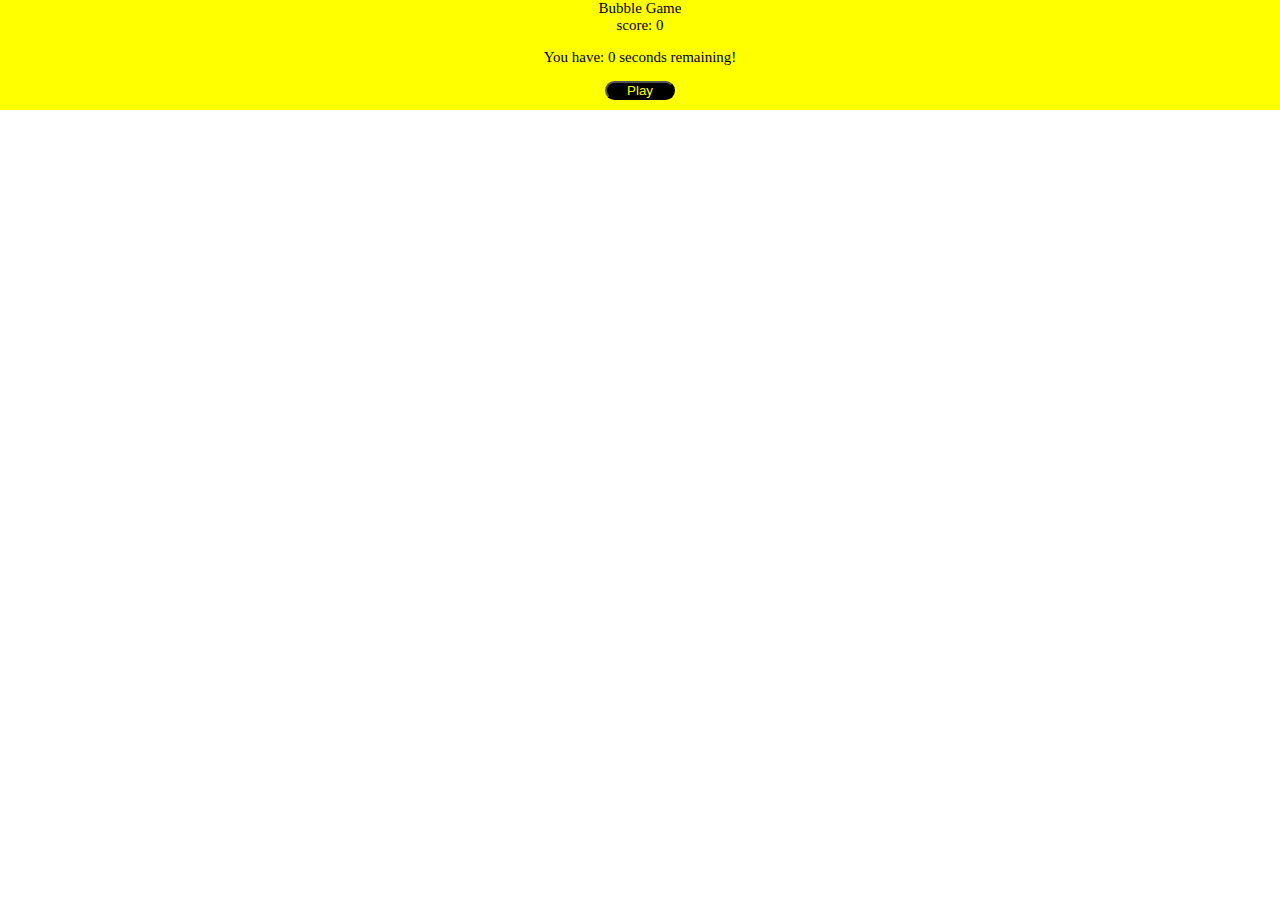
<file: html_css_js/bubble/index.html>
<!DOCTYPE html>
<html lang="en">
<head>
    <meta charset="UTF-8">
    <meta http-equiv="X-UA-Compatible" content="IE=edge">
    <meta name="viewport" content="width=device-width, initial-scale=1.0">
    <title>Bubble Game</title>
    <link rel="stylesheet" href="style.css">
</head>
<nav class="navbar">
    <div id="Bubble">Bubble Game</div>
    <div id="count"> score: 0</div>
    <p id= "info">You have: <span id="timer">0</span> seconds remaining!</p>
    <button id="playAgainButton">Play</button>
</nav>
<body>
    

    


<script src="index.js"></script>
</body>

</html>
</file>
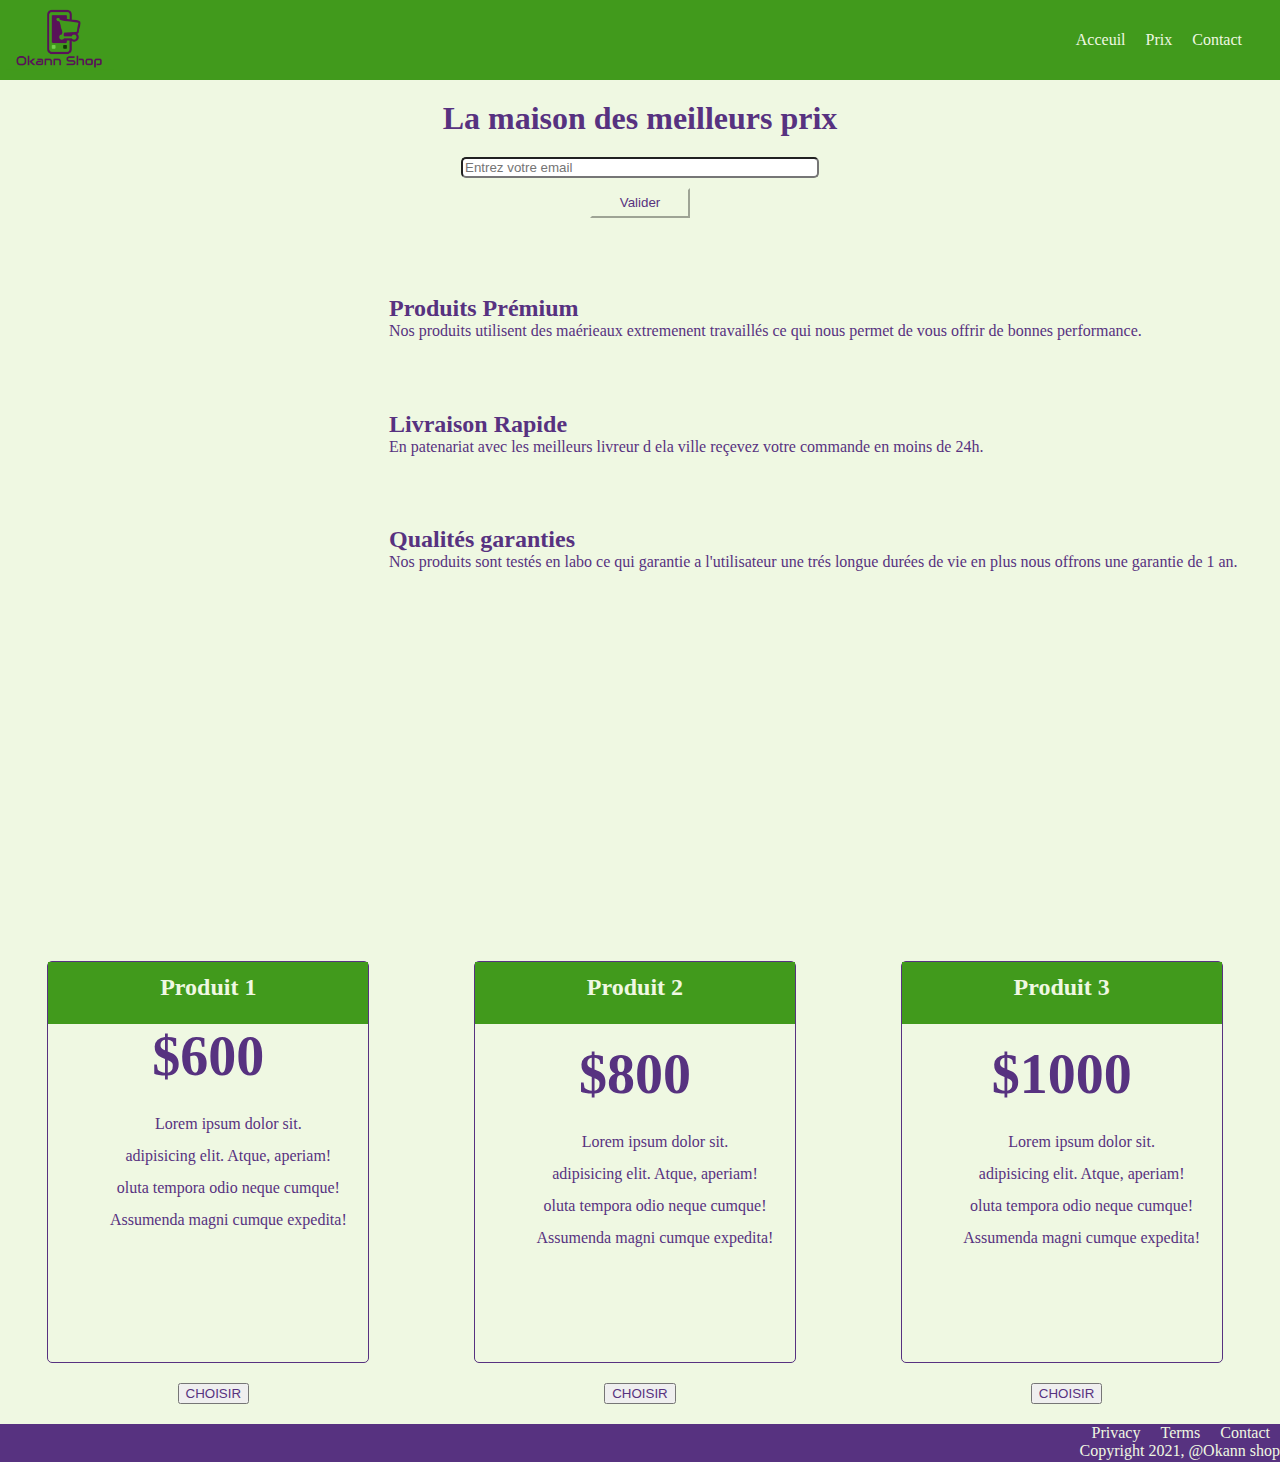
<file: html_css_js/Product landing page/index.html>
<!DOCTYPE html>
<html lang="fr">
  <head>
    <meta charset="UTF-8" />
    <meta http-equiv="X-UA-Compatible" content="IE=edge" />
    <meta name="viewport" content="width=device-width, initial-scale=1.0" />
    <title>Okann Shop</title>
    <link rel="stylesheet" href="styles.css" />
    <link rel="shortcut icon" href="logo1.png" type="image/x-icon" />
  </head>

  <!-- l'entete -->
  <body>
    <section id="top-page">
      <header id="header">
        <img id="header-img" src="image/logo1.png" alt="logo" />

        <nav id="nav-bar">
          <li><a href="#top-page" class="nav-link">Acceuil</a></li>
          <li><a href="#grid" class="nav-link">Prix</a></li>
          <li><a href="#footer" class="nav-link">Contact</a></li>
        </nav>
      </header>
    </section>

    <!-- le formulaire -->
    <main>
      <h1>La maison des meilleurs prix</h1>

      <form action="https://www.freecodecamp.com/email-submit" id="form">
        <input
          name="email"
          type="email"
          id="email"
          placeholder="Entrez votre email"
        />
        <input id="submit" type="submit" value="Valider" />
      </form>

      <!-- les icones -->

      <!-- le milieu -->
      <section class="page">
        <div class="icon">
          <i class="fa fa-fire"></i> </div>
          <div class="description">
          <h2>Produits Prémium</h2>
          <p>
            Nos produits utilisent des maérieaux extremenent travaillés ce qui
            nous permet de vous offrir de bonnes performance.
          </p></div>
       

        <div class="icon"><i class="fa fa-truck"></i></div>
        <div class="description">
          <h2>Livraison Rapide</h2>
          <p>
            En patenariat avec les meilleurs livreur d ela ville reçevez votre
            commande en moins de 24h.
          </p>
        </div>

        <div class="icon">
          <i class="fa fa-battery-full"></i> </div>

          <div class="description"><h2>Qualités garanties</h2>
          <p>
            Nos produits sont testés en labo ce qui garantie a l'utilisateur une
            trés longue durées de vie en plus nous offrons une garantie de 1 an.
          </p>
        </div>

        <!-- la video -->
      </section>
      <iframe id ="video" width="500" height="315" src="https://www.youtube.com/embed/VjcxbNTno-E" title="YouTube video player" frameborder="0" allow="accelerometer; autoplay; clipboard-write; encrypted-media; gyroscope; picture-in-picture" allowfullscreen></iframe>
      </section>

      <!-- la partie du bas -->
      <section id="grid">
        <div class="tab">
          <h2 class="titre">Produit 1</h2>

          <h2 class="price">$600</h2>
          <ol>
            <li>Lorem ipsum dolor sit.</li>
            <li>adipisicing elit. Atque, aperiam!</li>
            <li>oluta tempora odio neque cumque!</li>
            <li>Assumenda magni cumque expedita!</li>
          </ol>

         
        </div>
        <div class="tab">
          <h2 class="titre">Produit 2</h2>
          <br />
          <h2 class="price">$800</h2>
          <ol>
            <li>Lorem ipsum dolor sit.</li>
            <li>adipisicing elit. Atque, aperiam!</li>
            <li>oluta tempora odio neque cumque!</li>
            <li>Assumenda magni cumque expedita!</li>
          </ol>
       
        </div>
        <div class="tab">
          <h2 class="titre">Produit 3</h2>
          <br />
          <h2 class="price">$1000</h2>
          <ol>
            <li>Lorem ipsum dolor sit.</li>
            <li>adipisicing elit. Atque, aperiam!</li>
            <li>oluta tempora odio neque cumque!</li>
            <li>Assumenda magni cumque expedita!</li>
          </ol>
         
        </div>
      </section>
      <div class="button-cont">
      <button class="btn">CHOISIR</button>
      <button class="btn">CHOISIR</button>
      <button class="btn">CHOISIR</button>
    </div>
    </main>

    <!-- pied de page -->
    <footer id="footer">
      <ul >
        <li>Privacy</li>
        <li>Terms</li>
        <li>Contact</li>
      </ul>
     <div class="para"> <p>Copyright 2021, @Okann shop</p> </div>
    </footer>
  </body>
</html>
</file>
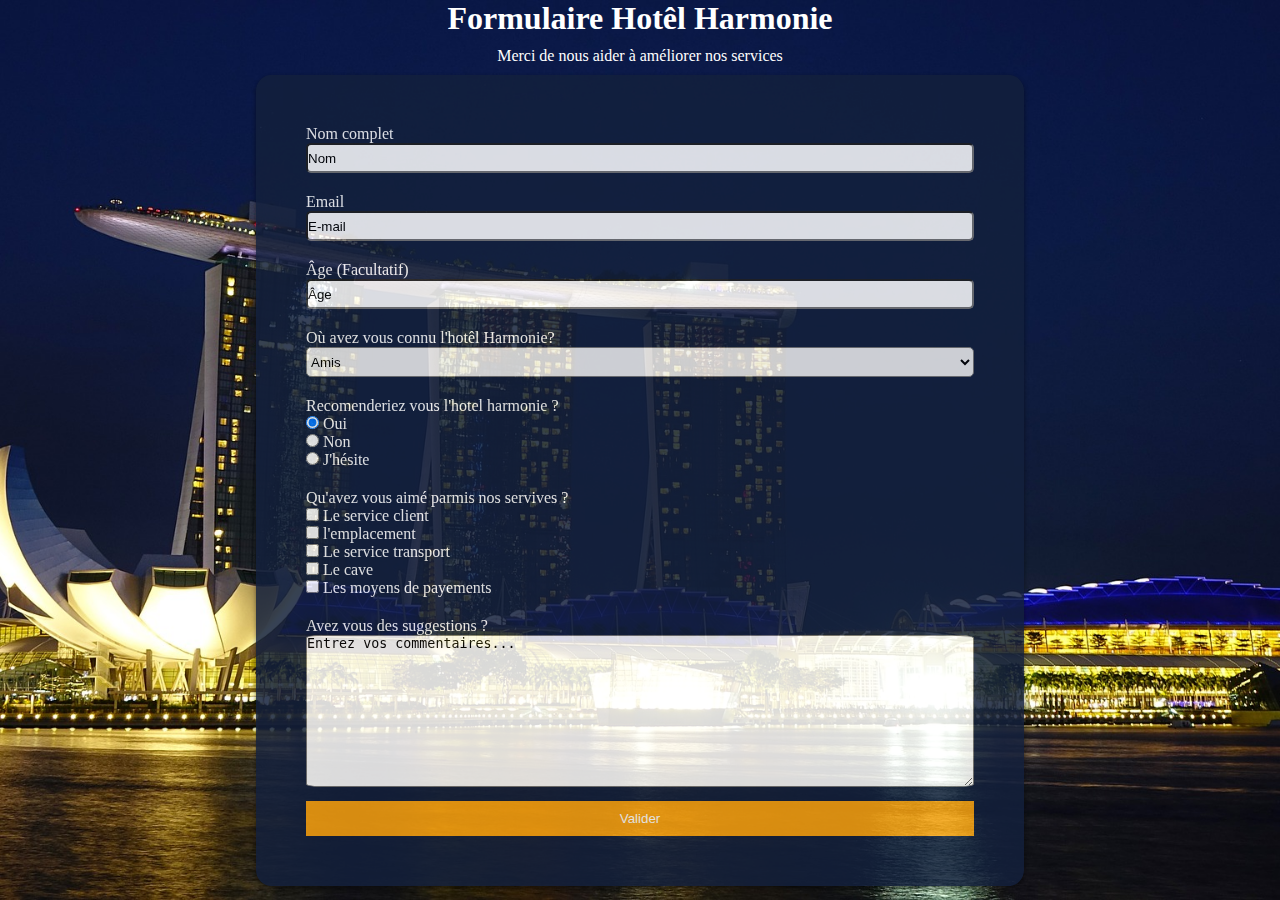
<file: html_css_js/Survey form/index.html>
<!DOCTYPE html>
<html lang="fr">
  <head>
    <meta charset="UTF-8" />
    <meta http-equiv="X-UA-Compatible" content="IE=edge" />
    <meta name="viewport" content="width=device-width, initial-scale=1.0" />
    <title>Formulaire</title>
    <link rel="stylesheet" href="styles.css">
  </head>
  <body>
    <h1 id="title">Formulaire Hotêl Harmonie</h1>
    <p id="description">Merci de nous aider à améliorer nos services</p>
    <div>
      <form action="" id="survey-form">
        <label id="name-label" for="name">Nom complet</label>
        <input class="inputtop" type="text" id="name" name="name" placeholder="Nom" required />
        <label  id="email-label" for="email"> Email </label>
        <input class="inputtop"
          type="email"
          id="email"
          name="email"
          placeholder="E-mail"
          required
        />
        <label id="number-label" for="number"> Âge (Facultatif)</label>
        <input class="inputtop"
          type="number"
          id="number"
          name="age"
          min="18"
          max="99"
          placeholder="Âge"
        />
        <div><p>Où avez vous connu l'hotêl Harmonie?</p>
        <select name="role" id="dropdown">
          <option value="Amis">Amis</option>
          <option value="Internet">Internet</option>
          <option value="Affiche">Affiche</option>
          <option value="Radio">Radio</option>
          <option value="Autre">Autre</option></div>
        </select>
        <p>Recomenderiez vous l'hotel harmonie ?</p>
        <div class="div1">
        <input type="radio" name="choice" value="oui" checked />
        <label for="choice">Oui</label>
         <br>
        <input type="radio" name="choice" value="Non" />
        <label for="choice">Non</label> <br>
        <input type="radio" name="choice" value="j'hésite" />
        <label for="choice">J'hésite</label> </div>
        
     
            <p>Qu'avez vous aimé parmis nos servives ? </p>
        <div class="div2">
             <label ><input type="checkbox" name="service" value= "le-service-client"> Le service client</label> <br>
             <label></label><input type="checkbox" name="emplacement" value="emplacement"> l'emplacement</label><br>
             <label ><input type="checkbox" name="transport" value="le-service-transport"> Le service transport</label><br>
             <label><input type="checkbox" name="cave" value="Le-cave"> Le cave</label><br>
             <label><input type="checkbox" name="payement" value="Les-moyens-de-payements"> Les moyens de payements</label>
        </div>
        <div>
            <p>Avez vous des suggestions ?</p>
            <textarea name="sugestion" id="sugestion" cols="30" rows="10" placeholder="Entrez vos commentaires..."></textarea>
        </div>
        <button id= "submit" type="submit">Valider</button>
      </form>
    </div>
  </body>
</html>
</file>
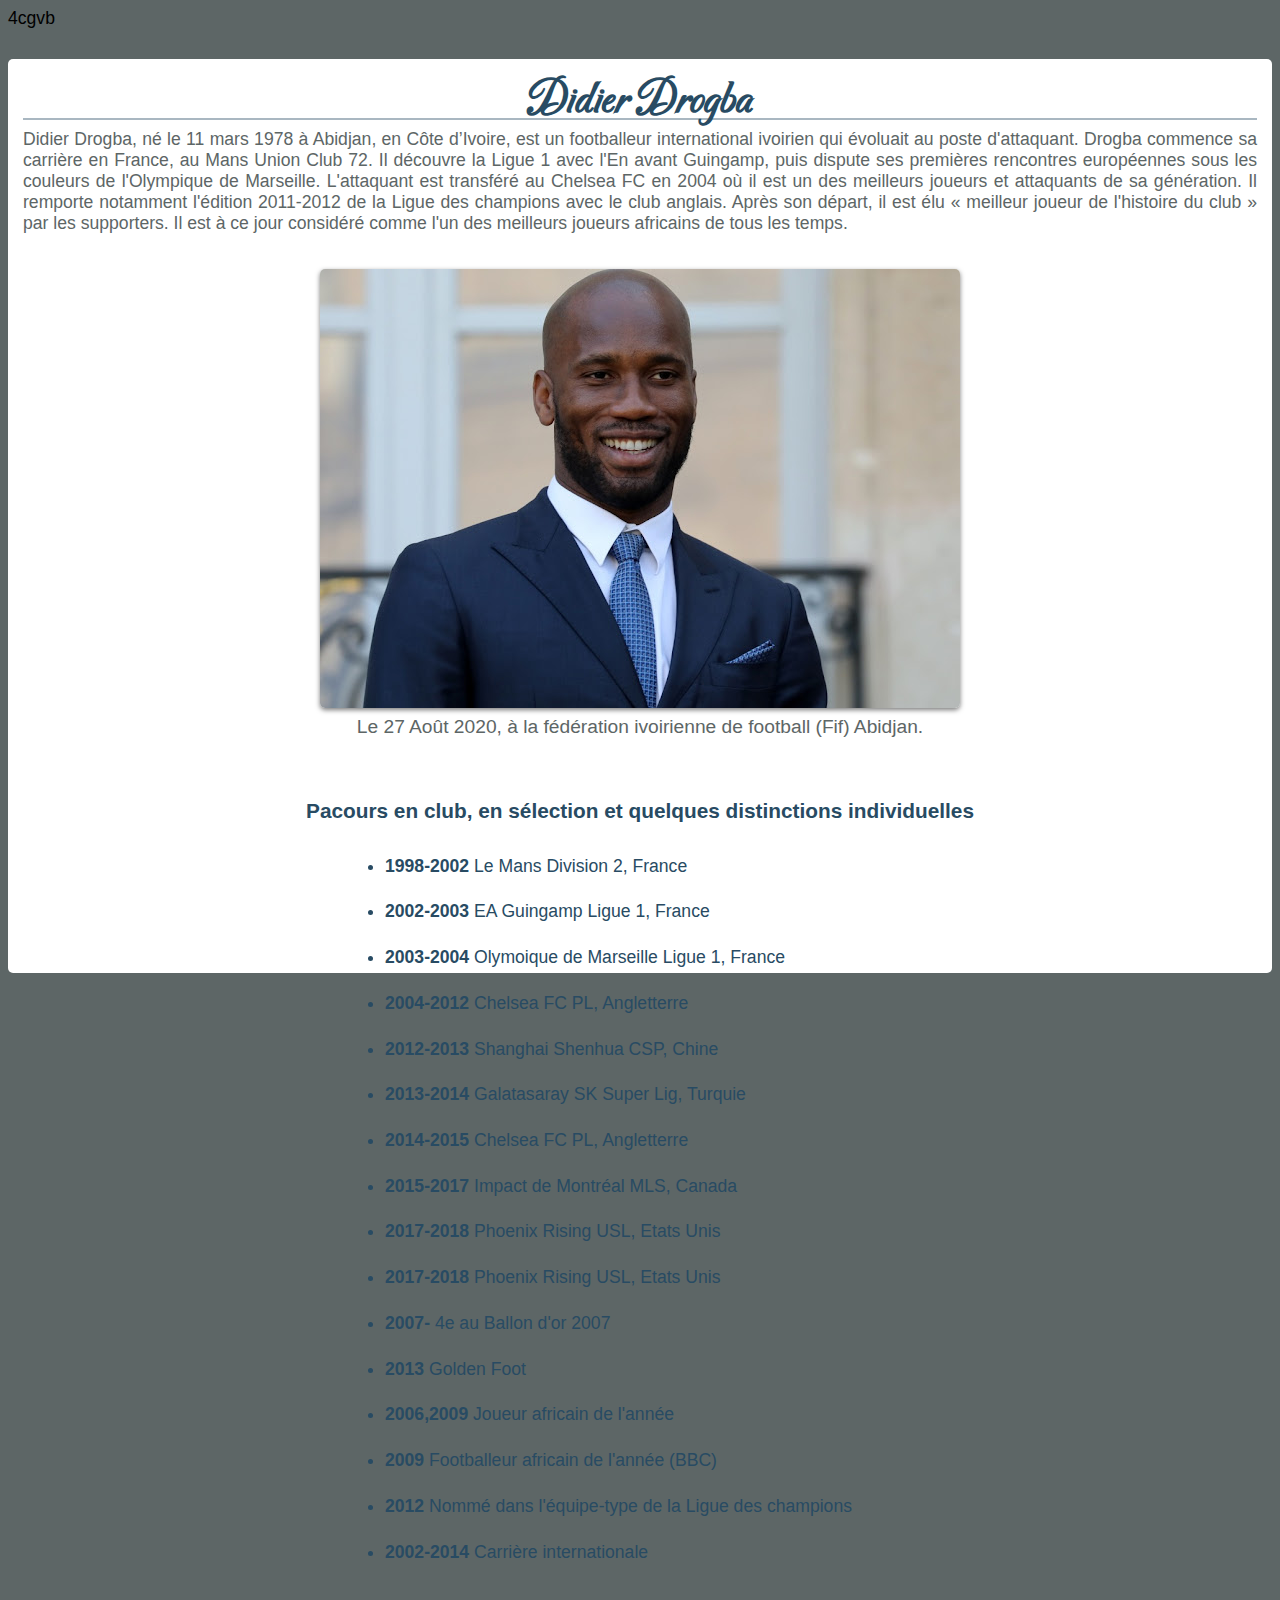
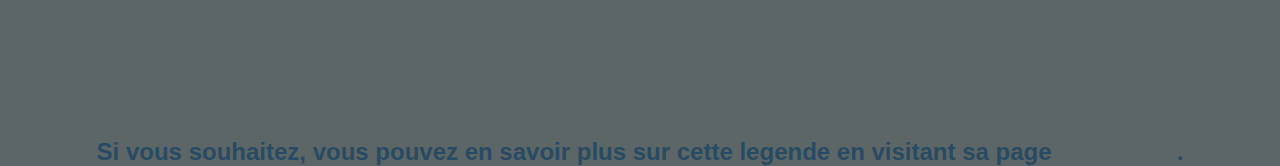
<file: html_css_js/Tribute page/index.html>
4cgvb  <!DOCTYPE html>
<html lang="fr">
  <head>
    <meta charset="UTF-8" />
    <meta http-equiv="X-UA-Compatible" content="IE=edge" />
    <meta name="viewport" content="width=device-width, initial-scale=1.0" />
    <title>Hommage</title>
    <link rel="stylesheet" href="style.css" />
    <link rel="shortcut icon" href="img/icones/dd.ico" type="image/x-icon" />
  </head>
  <body>
    <div id="main">
        <h1 id="title">Didier Drogba</h1>
        <div id="text">
          <p>
            Didier Drogba, né le 11 mars 1978 à Abidjan, en Côte d’Ivoire, est
            un footballeur international ivoirien qui évoluait au poste
            d'attaquant. Drogba commence sa carrière en France, au Mans Union
            Club 72. Il découvre la Ligue 1 avec l'En avant Guingamp, puis
            dispute ses premières rencontres européennes sous les couleurs de
            l'Olympique de Marseille. L'attaquant est transféré au Chelsea FC en
            2004 où il est un des meilleurs joueurs et attaquants de sa
            génération. Il remporte notamment l'édition 2011-2012 de la Ligue
            des champions avec le club anglais. Après son départ, il est élu «
            meilleur joueur de l'histoire du club » par les supporters. Il est à
            ce jour considéré comme l'un des meilleurs joueurs africains de tous
            les temps.
          </p>
        </div>
      <div id="img-div">
        <img id="image" src="img/drogba1.jpeg" alt="Didier Drogba" />
        <figcaption id="img-caption">
          Le 27 Août 2020, à la fédération ivoirienne de football (Fif) Abidjan.
        </figcaption>
      </div>

      <div id="tribute-info">
        <h3>
          Pacours en club, en sélection et quelques distinctions individuelles
        </h3>
        <ul>
          <li><strong>1998-2002</strong> Le Mans Division 2, France</li>
          <li><strong>2002-2003</strong> EA Guingamp Ligue 1, France</li>
          <li>
            <strong>2003-2004</strong> Olymoique de Marseille Ligue 1, France
          </li>
          <li><strong>2004-2012</strong> Chelsea FC PL, Angletterre</li>
          <li><strong>2012-2013</strong> Shanghai Shenhua CSP, Chine</li>
          <li><strong>2013-2014</strong> Galatasaray SK Super Lig, Turquie</li>
          <li><strong>2014-2015</strong> Chelsea FC PL, Angletterre</li>
          <li><strong>2015-2017</strong> Impact de Montréal MLS, Canada</li>
          <li><strong>2017-2018</strong> Phoenix Rising USL, Etats Unis</li>
          <li><strong>2017-2018</strong> Phoenix Rising USL, Etats Unis</li>
          <li><strong>2007-</strong> 4e au Ballon d'or 2007</li>
          <li><strong>2013</strong> Golden Foot</li>
          <li><strong>2006,2009</strong> Joueur africain de l'année</li>
          <li><strong>2009</strong> Footballeur africain de l'année (BBC)</li>
          <li>
            <strong>2012</strong> Nommé dans l'équipe-type de la Ligue des
            champions
          </li>
          <li><strong>2002-2014</strong> Carrière internationale</li>
        </ul>
        <i>
          Didier Drogba a fait partie de l'équipe de Côte d'Ivoire de 2002 à
          2014. Nommé capitaine de la sélection, dont il est le meilleur buteur,
          il a été deux fois finaliste de la Coupe d'Afrique des Nations en 2006
          et 2012.
        </i>
      </div>
      <h5>
        Si vous souhaitez, vous pouvez en savoir plus sur cette legende en
        visitant sa page<a
          id="tribute-link"
          href="http://fr.wikipedia.org/wiki/Didier_Drogba"
          target="_blank"
        >
          Wikipedia </a
        >.
      </h5>
      <script src="script.js"></script>
    </div>
  </body>
</html>
</file>
<file: html_css_js/bubble/style.css>
body {
    overflow: hidden;
    min-height: 100vh;
    margin: 0;
    cursor: crosshair ;  
    
}

nav{
    background-color: yellow;
    font-size: 15px;
    display: flex;
    flex-direction: column;
    align-items: center;
    font-family: 'Road Rage', cursive;
    animation: 3s;
    z-index: 20;
    position: relative;
    cursor: auto;
    
    
    
}
#playAgainButton{
    background-color: black;
    color: yellow;
    margin-bottom: 10px;
    border-radius: 10px;
    padding: 0px 20px 0px 20px ;
    cursor: pointer;
}


@import url('https://fonts.googleapis.com/css2?family=Road+Rage&display=swap');
.bubble{
    position:absolute;
    border-radius: 300px;
    background-color: rgba(255, 166, 0, 0.6);
    animation: anim 8s forwards;
    filter: hue-rotate(0deg);
    opacity: 0;
   
}
@keyframes anim {
    to{
        filter: hue-rotate(720deg);
        top:-250px;
        opacity: 5;
        left: var(--left);

    }
}
</file>
<file: html_css_js/Product landing page/styles.css>
:root {
    --color1: #eff8e2;
    --color2: #419A1C;
    --color3: #153607;
    --color4: #23022E;
    --color5: #573280;
}
* {
    margin: 0px;
    color: var(--color5);
}
body {
    background-color: var(--color1);
    margin: 0px;
}
#header {
     width: 100%;
     background-color: var(--color2) ;
     position:fixed;
     top: 0;
     height: 80px;
     display: flex;
     align-items: center;
     z-index: 10;
   
}
#top-page{
    margin : 0px;
    position: relative;
    display: flex;
}
  #nav-bar {
   display: flex;
   list-style: none;
   align-items: center ;
   justify-content: flex-end;
   width: 300px;
   margin-left: 65%;

}

#nav-bar > li {
    display: flex;
    padding: 0px 10px 0px 10px;
    justify-content: center;
    align-items: center;
   
}



#header-img {
    height: 120px;
}
a{
    text-decoration: none;
    color: var(--color1);
}

    
main {
   
    margin-top: 100px;
    position:relative;
    
}
h1 {
    position: relative;
    text-align: center;
    width: 100%
}
form{
    display: flex;
    height: 50px;
    align-items: center;
    flex-direction: column;
    height: 100px;
    justify-content: center;
}

    #email{
 
    margin-bottom: 10px;
    border-radius: 5px;
    width: 100%;
    max-width: 350px;
   
}
 #submit {  
    width: 100px;
    height: 30px;
    background-color:var(--color1);
    border-color:var(--color1); 
    cursor: pointer;

}
#submit :hover {
    background-color: var(--color2);
    color: #eff8e2;

}

.page {
    
 
   margin-left: 30%;
   margin-top: 30px;
   max-width: 100%;
    height: auto;
}

.mgb  {
    margin-bottom: 90px;
}
@media (max-width:706px){ .page { font-size:10px} .mgb {margin-bottom: 20px;}}

.page > .icon {
    display: flex;
    align-items: center;
    justify-content: center;
    height: 120px;
    width: 20vw;
    color:var(--color2);
}

.page > .description {
    display: flex;
    flex-direction: column;
    justify-content: center;
    height: 120px;
    padding: 5px;
   
    margin-top: -15%;
}

@media (max-width: 550px) { .page .description {
    width: 100%;
    text-align: center;
    padding: 0px;
    height: 150px;
}}



#video {

display: block;
margin :0 auto;
}

#grid {
    display: flex;
	justify-content: space-around;
    margin-top: 2rem;
}

#grid > .tab  {

    height: 25rem;
    width: 20rem;
    border-radius: 5px;
    margin-right: 10px;
     border: solid var(--color5);
    border-width:1px;   
}

.titre {
    background-color: var(--color2);
    text-align: center;
    height: 50px;
    color: var(--color1);
    padding-top: 12px;
    margin: 0;
}
.price {
    text-align: center;
    font-size: 3.5rem;
}


.button-cont {
    display: flex;
    justify-content: space-around;
    padding-top: 20px;
    align-items: center;
 

}






ol >li {
    list-style: none;
}
ol {
    line-height: 2;
    text-align: center;
    margin-top: 20px;
    margin-bottom: 0px;

}




#footer {   
    background-color: var(--color5);
    margin-top: 20px;
    margin-bottom: 0px;
    
    
}
 footer>ul  {
    display: flex;
    justify-content: flex-end;
    list-style: none;
    margin-left: 67% ;
    align-items: center;
    

    
}

footer > ul > li {
    color: var(--color1);
    padding : 0 10px;
  
    
    
}
.para > p {
   
    height: 10px;
    color: var(--color1);
    text-align: right;
    background-color:var(--color5);
    padding-bottom: 10px;
}
</file>
<file: html_css_js/Survey form/styles.css>
:root {
    --color1: #000000;
    --color2: #14213d;
    --color3: #fca311;
    --color4: #e5e5e5;
    --color5: #ffffff;
}
* {
    color: var(--color5);
    box-sizing: border-box;
    margin: 0px;
    padding: 0px;

}


body{
    background: url(images/bg.jpg) center/cover;
    background-attachment: fixed;
}
#title {
    text-align: center;
    color:var(--color5)
}
#description {
    text-align: center;
    color: var(--color5);
    margin: 10px;
}
#survey-form {
    background-color:var(--color2);
    display: flex;
    flex-direction:column;
    justify-content: space-around;
    margin-left: 20%;
    margin-right: 20% ;
    opacity: 0.85;
    border-radius: 2%;
    box-shadow: 0px 2px 5px rgba(0, 0, 0, 0.521);
    padding: 50px;

    
}
.inputtop{
    border-radius:5px;
    height: 30px;
    display: flex;
    margin-bottom:20px;
    color: var(--color1);

    
    
}
::placeholder{
    color: var(--color1);
}
#dropdown {
    display: flex;
    width: 100%;
    border-radius: 5px ;
    height: 30px;
    color: var(--color1);
    margin-bottom: 20px;

}
option{
    color: black;

}
.div1, .div2 {
    margin-bottom: 20px;
}
 #submit {
    background-color: var(--color3) ;
    min-width: 100%;
    height: 35px;
    border: var(--color5);
    margin-top: 10px;
    cursor: pointer;

   
    
}
#sugestion {
    min-width: 100%;
    border-radius: 2%;
    color: var(--color1);
}
</file>
<file: html_css_js/Tribute page/style.css>
@import url("https://fonts.googleapis.com/css2?family=Carattere&display=swap");
:root {
  --color1: #ffffff;
  --color2: #5d6666;
  --color3: #353535;
  --color4: #284b63;
}
body {
  background-color: var(--color2);
  font-family: "Lato", sans-serif;
  font-size: 1.1rem;
}
#main {
  background: var(--color1);
  max-width: 100%;
  max-height: 100%;
  padding: 15px;
  margin: 30px auto;
  border-radius: 5px;
}
#text > p {
  color: var(--color2);
  text-align: justify;
  margin: 0px;
  padding-bottom: 20px;
}
#title {
  text-align: center;
  font-family: carattere;
  font-size: 3rem;
  color: var(--color4);
  position: relative;
  margin: 0px;
}
h1::before {
  content: "";
  position: absolute;
  background-color: var(--color4);
  width: 100%;
  height: 2px;
  opacity: 0.4;
  display: block;
  top: 44px;
}
#img-div{
  max-width: 1000px;
  margin: 0 auto;
  padding: 15px;
}

#image {
  display: block;
  margin-left: auto;
  margin-right: auto;
  max-width: 100%;
  padding-bottom: 0px;
  box-shadow: 0px 2px 5px rgba(0, 0, 0, 0.521);
  border-radius: 5px;
}
#img-caption {
  text-align: center;
  color: var(--color2);
  font-size: 1.2rem;
  padding-top: 8px;
}
#tribute-info > h3 {
  text-align: center;
  color: var(--color4);
  font-size: 1.3rem;
  padding-top: 25px;
}

#tribute-info > ul {
  max-width: 550px;
  color: var(--color4);
  display: block;
  margin: 0 auto 50px auto;
  line-height: 2.6;
}
i {
  max-width: 550px;
  color: var(--color2);
  display: block;
  margin: 0 auto 50px auto;
}
#tribute-link {
    color: var(--color2);

}

h5 {
   text-align: center;
   font-size: 1.5rem;
   color: var(--color4);
}
strong {
    color: var(--color4);
}
</file>
